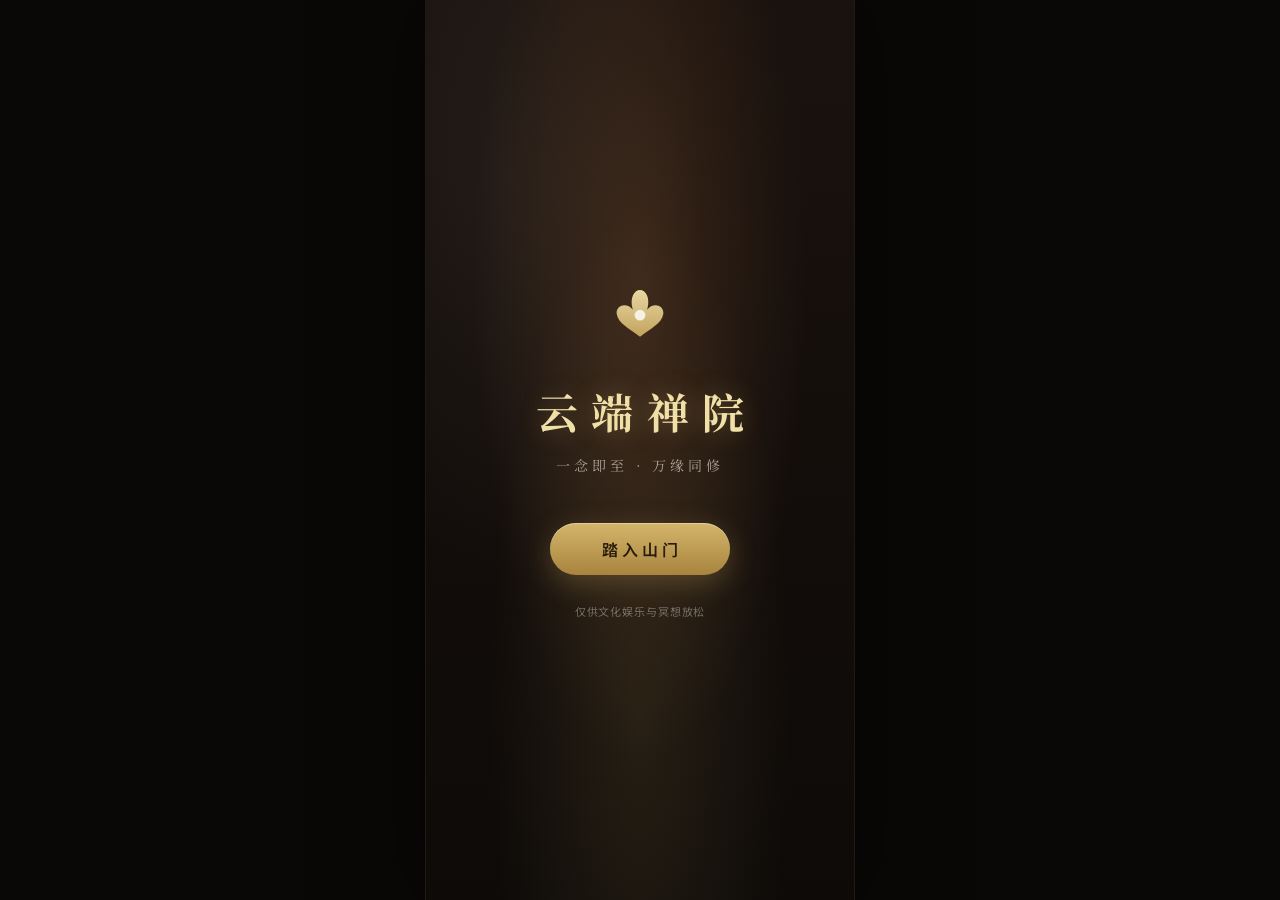
<file: v1/index.html>
<!DOCTYPE html>
<html lang="zh-CN">
<head>
  <meta charset="UTF-8">
  <meta name="viewport" content="width=device-width, initial-scale=1, viewport-fit=cover, maximum-scale=1, user-scalable=no">
  <meta name="apple-mobile-web-app-capable" content="yes">
  <meta name="mobile-web-app-capable" content="yes">
  <meta name="apple-mobile-web-app-status-bar-style" content="black-translucent">
  <meta name="apple-mobile-web-app-title" content="云端禅院">
  <meta name="theme-color" content="#1c1410">
  <meta name="description" content="云端禅院 · 敲木鱼、盘串、上香、求签许愿、供奉本命佛。仅供文化娱乐与冥想放松。">
  <title>云端禅院</title>
  <link rel="icon" href="favicon.svg" type="image/svg+xml">
  <link rel="apple-touch-icon" href="favicon.svg">
  <link rel="preconnect" href="https://fonts.googleapis.com">
  <link rel="preconnect" href="https://fonts.gstatic.com" crossorigin>
  <link href="https://fonts.googleapis.com/css2?family=Noto+Sans+SC:wght@400;500;600;700&family=Noto+Serif+SC:wght@400;600;700&display=swap" rel="stylesheet">
  <link rel="stylesheet" href="styles.css">
</head>
<body>
  <div class="shell" id="shell">
    <!-- Gate -->
    <section id="gate" class="gate" aria-label="山门">
      <div class="gate-mist"></div>
      <div class="gate-inner">
        <div class="gate-lotus" aria-hidden="true">
          <svg viewBox="0 0 80 80" width="72" height="72">
            <defs>
              <linearGradient id="gGold" x1="0" y1="0" x2="0" y2="1">
                <stop offset="0%" stop-color="#f0e0a8"/>
                <stop offset="100%" stop-color="#c9a962"/>
              </linearGradient>
            </defs>
            <path d="M40 62 C28 52 16 48 14 36 C14 26 26 24 32 32 C28 18 34 10 40 10 C46 10 52 18 48 32 C54 24 66 26 66 36 C64 48 52 52 40 62Z" fill="url(#gGold)" opacity=".95"/>
            <circle cx="40" cy="38" r="6" fill="#f7f1e5"/>
          </svg>
        </div>
        <h1 class="gate-title">云端禅院</h1>
        <p class="gate-sub">一念即至 · 万缘同修</p>
        <button type="button" class="gate-enter" id="btnEnter">踏入山门</button>
        <p class="gate-note">仅供文化娱乐与冥想放松</p>
      </div>
    </section>

    <!-- App -->
    <div id="app" class="app is-hidden" hidden>
      <header class="topbar">
        <div class="topbar-left">
          <div class="brand">
            <span class="brand-name">云端禅院</span>
            <button type="button" class="online-chip" id="btnOnline" title="同屏说明">
              <span class="online-dot"></span>
              <span id="onlineCount">1,024</span> 人同修
            </button>
          </div>
        </div>
        <div class="topbar-right">
          <button type="button" class="icon-btn" id="btnAmbient" aria-label="禅境音" title="禅境音">
            <svg viewBox="0 0 24 24" width="18" height="18" fill="none" stroke="currentColor" stroke-width="1.6"><path d="M4 14c2-6 6-9 8-9s6 3 8 9"/><path d="M8 16c.8 2 2 3 4 3s3.2-1 4-3"/><circle cx="12" cy="11" r="1.2" fill="currentColor" stroke="none"/></svg>
          </button>
          <button type="button" class="icon-btn" id="btnMute" aria-label="音效" title="音效">
            <svg id="iconSoundOn" viewBox="0 0 24 24" width="18" height="18" fill="none" stroke="currentColor" stroke-width="1.6"><path d="M4 10v4h3l5 4V6L7 10H4z"/><path d="M16 9.5a4 4 0 010 5"/><path d="M18.5 7a7 7 0 010 10"/></svg>
            <svg id="iconSoundOff" class="is-hidden" viewBox="0 0 24 24" width="18" height="18" fill="none" stroke="currentColor" stroke-width="1.6"><path d="M4 10v4h3l5 4V6L7 10H4z"/><path d="M19 9l-6 6M13 9l6 6"/></svg>
          </button>
          <button type="button" class="merit-chip" id="btnMerit" title="功德与签到">
            <span class="merit-label">功德</span>
            <span class="merit-num" id="meritNum">0</span>
          </button>
          <button type="button" class="icon-btn" id="btnMenu" aria-label="更多">
            <svg viewBox="0 0 24 24" width="18" height="18" fill="currentColor"><circle cx="6" cy="12" r="1.4"/><circle cx="12" cy="12" r="1.4"/><circle cx="18" cy="12" r="1.4"/></svg>
          </button>
        </div>
      </header>

      <div class="almanac-bar" id="almanacBar">
        <span id="almanacDate"></span>
        <span class="almanac-yi" id="almanacYi"></span>
      </div>

      <main class="hall" id="hall">
        <div class="hall-glow" aria-hidden="true"></div>
        <div class="hanging hanging-l" aria-hidden="true"></div>
        <div class="hanging hanging-r" aria-hidden="true"></div>

        <section class="altar" id="altar">
          <div class="altar-niche">
            <div class="altar-figure" id="altarFigure"></div>
            <div class="incense-burner" id="incenseBurner"></div>
            <div class="lamp-row" id="lampRow"></div>
          </div>
          <p class="altar-caption" id="altarCaption">禅院佛龛</p>
        </section>

        <div class="peers" id="peers" aria-label="同修"></div>

        <section class="self-stage" id="selfStage">
          <div class="action-prop woodfish-prop" id="woodfishProp" aria-hidden="true"></div>
          <div class="action-prop beads-prop" id="beadsProp" aria-hidden="true"></div>
          <div class="monk-wrap" id="monkWrap">
            <div class="monk" id="monk"></div>
            <div class="cushion" id="cushion"></div>
            <div class="nameplate">
              <span id="monkName">小沙弥</span>
            </div>
          </div>
        </section>

        <div class="floats" id="floats" aria-hidden="true"></div>
      </main>

      <div class="checkin-hint is-hidden" id="checkinHint">
        <span>今日尚未签到</span>
        <button type="button" id="btnCheckinQuick">洒扫签到</button>
      </div>

      <nav class="dock" aria-label="修行">
        <div class="dock-primary">
          <button type="button" class="act" id="btnWoodfish">
            <span class="act-icon" aria-hidden="true">
            <svg viewBox="0 0 24 24" width="20" height="20"><ellipse cx="11" cy="13" rx="7.5" ry="6" fill="none" stroke="currentColor" stroke-width="1.6"/><ellipse cx="11" cy="13" rx="3.5" ry="2.6" fill="none" stroke="currentColor" stroke-width="1.1"/><path d="M16 10l4-5" stroke="currentColor" stroke-width="1.6" stroke-linecap="round"/><circle cx="20.2" cy="4.4" r="1.5" fill="currentColor"/></svg>
          </span>
            <span>敲木鱼</span>
          </button>
          <button type="button" class="act" id="btnBeads">
            <span class="act-icon" aria-hidden="true">
            <svg viewBox="0 0 24 24" width="20" height="20" fill="none" stroke="currentColor" stroke-width="1.6">
              <circle cx="12" cy="4.2" r="1.7" fill="currentColor" stroke="none"/>
              <circle cx="17.5" cy="7.2" r="1.5"/><circle cx="19.2" cy="12" r="1.5"/>
              <circle cx="17.5" cy="16.8" r="1.5"/><circle cx="12" cy="19.5" r="1.5"/>
              <circle cx="6.5" cy="16.8" r="1.5"/><circle cx="4.8" cy="12" r="1.5"/>
              <circle cx="6.5" cy="7.2" r="1.5"/>
            </svg>
          </span>
            <span>盘串</span>
          </button>
          <button type="button" class="act" id="btnIncense">
            <span class="act-icon" aria-hidden="true">
            <svg viewBox="0 0 24 24" width="20" height="20" fill="none" stroke="currentColor" stroke-width="1.6" stroke-linecap="round">
              <path d="M8 20V8"/><path d="M12 20V6"/><path d="M16 20V8"/>
              <path d="M12 6c0-2 .8-3.5.8-3.5" stroke-width="1.2"/>
              <circle cx="8" cy="7" r="0.8" fill="currentColor" stroke="none"/>
              <circle cx="12" cy="5" r="0.8" fill="currentColor" stroke="none"/>
              <circle cx="16" cy="7" r="0.8" fill="currentColor" stroke="none"/>
            </svg>
          </span>
            <span>上香</span>
          </button>
          <button type="button" class="act act-bow" id="btnBow">
            <span class="act-icon act-icon-bow" aria-hidden="true">礼</span>
            <span>拜佛</span>
            <small>长按连磕</small>
          </button>
        </div>
        <div class="dock-secondary">
          <button type="button" class="pill" data-sheet="buddha">本命佛</button>
          <button type="button" class="pill" data-sheet="lot">求签</button>
          <button type="button" class="pill" data-sheet="wish">许愿</button>
          <button type="button" class="pill" data-sheet="lamp">点灯</button>
          <button type="button" class="pill" data-sheet="cushion">蒲团</button>
          <button type="button" class="pill" data-sheet="board">榜单</button>
        </div>
        <p class="footer-note">仅供文化娱乐与冥想放松 · 不涉及真实宗教活动</p>
      </nav>
    </div>

    <!-- Bow overlay -->
    <div id="bowOverlay" class="bow-overlay is-hidden" hidden>
      <div class="bow-ring-wrap">
        <svg class="bow-ring" viewBox="0 0 120 120" width="160" height="160">
          <circle cx="60" cy="60" r="54" class="bow-track"/>
          <circle cx="60" cy="60" r="54" class="bow-progress" id="bowProgress"/>
        </svg>
        <div class="bow-count">
          <strong id="bowNum">0</strong>
          <span>/ 108</span>
        </div>
      </div>
      <p class="bow-tip" id="bowTip">长按连磕一百零八响头</p>
      <button type="button" class="bow-cancel" id="btnBowCancel">停止</button>
    </div>

    <!-- Sheet -->
    <div id="backdrop" class="backdrop is-hidden" hidden></div>
    <aside id="sheet" class="sheet" role="dialog" aria-modal="true" aria-labelledby="sheetTitle" hidden>
      <div class="sheet-handle"></div>
      <div class="sheet-head">
        <h2 id="sheetTitle"></h2>
        <button type="button" class="sheet-close" id="btnSheetClose" aria-label="关闭">关闭</button>
      </div>
      <div class="sheet-body" id="sheetBody"></div>
    </aside>

    <!-- Toast -->
    <div id="toast" class="toast" role="status" aria-live="polite"></div>
  </div>

  <script src="app.js"></script>
</body>
</html>
</file>
<file: v1/styles.css>
/* 云端禅院 — warm zen, mobile-first */
:root {
  --ink: #1f1a14;
  --ink-soft: #5c5146;
  --paper: #f3ead8;
  --paper-2: #e8dcc4;
  --ivory: #f7f1e5;
  --gold: #c9a962;
  --gold-dim: #8a7340;
  --gold-bright: #f0e0a8;
  --cinnabar: #9c3b2d;
  --cinnabar-bright: #c45c45;
  --saffron: #c47a3a;
  --moss: #4a5d4e;
  --bg-deep: #120e0c;
  --bg-hall: #241911;
  --bg-floor: #3a281c;
  --wood: #6b4423;
  --mist: rgba(243, 234, 216, 0.14);
  --safe-t: env(safe-area-inset-top, 0px);
  --safe-b: env(safe-area-inset-bottom, 0px);
  --dock-h: 158px;
  --font-serif: "Noto Serif SC", "Songti SC", "STSong", "SimSun", serif;
  --font-sans: "Noto Sans SC", -apple-system, BlinkMacSystemFont, "PingFang SC", "Hiragino Sans GB", "Microsoft YaHei", sans-serif;
  --ease: cubic-bezier(0.22, 1, 0.36, 1);
}

* { box-sizing: border-box; margin: 0; padding: 0; }
html, body { height: 100%; background: #0a0807; color: var(--ivory); font-family: var(--font-sans); }
button { font-family: inherit; color: inherit; background: none; border: 0; cursor: pointer; touch-action: manipulation; }
button:disabled { opacity: 0.45; cursor: default; }
img, svg { display: block; }
.is-hidden, [hidden] { display: none !important; }

body {
  -webkit-tap-highlight-color: transparent;
  -webkit-touch-callout: none;
  user-select: none;
  overscroll-behavior: none;
}

.shell {
  width: 100%;
  max-width: 430px;
  min-height: 100dvh;
  min-height: 100svh;
  margin: 0 auto;
  position: relative;
  overflow: hidden;
  background: var(--bg-deep);
  box-shadow: 0 0 80px rgba(0, 0, 0, 0.65);
}

/* ===== Gate ===== */
.gate {
  position: absolute;
  inset: 0;
  z-index: 40;
  display: flex;
  align-items: center;
  justify-content: center;
  background:
    radial-gradient(ellipse at 50% 30%, #3a2618 0%, transparent 55%),
    linear-gradient(180deg, #1a120e 0%, #0d0a08 100%);
  animation: fade-in 0.8s var(--ease) both;
}
.gate-mist {
  position: absolute;
  inset: 0;
  background:
    radial-gradient(ellipse at 50% 80%, rgba(201, 169, 98, 0.12), transparent 50%),
    radial-gradient(ellipse at 20% 20%, rgba(243, 234, 216, 0.05), transparent 40%);
  pointer-events: none;
}
.gate-inner { text-align: center; padding: 24px; position: relative; }
.gate-lotus { display: flex; justify-content: center; margin-bottom: 28px; animation: float-y 4s ease-in-out infinite; }
.gate-title {
  font-family: var(--font-serif);
  font-weight: 700;
  font-size: 42px;
  letter-spacing: 0.32em;
  text-indent: 0.32em;
  color: var(--gold-bright);
  text-shadow: 0 0 24px rgba(201, 169, 98, 0.35);
}
.gate-sub {
  margin-top: 14px;
  font-family: var(--font-serif);
  font-size: 14px;
  letter-spacing: 0.28em;
  color: rgba(247, 241, 229, 0.62);
}
.gate-enter {
  margin-top: 48px;
  padding: 14px 48px;
  border-radius: 999px;
  background: linear-gradient(180deg, #d4b56a, #a8843e);
  color: #2a1d0c;
  font-size: 16px;
  font-weight: 600;
  letter-spacing: 0.24em;
  text-indent: 0.24em;
  box-shadow: 0 8px 28px rgba(201, 169, 98, 0.28), inset 0 1px 0 rgba(255,255,255,0.35);
  transition: transform 0.2s var(--ease), box-shadow 0.2s;
}
.gate-enter:active { transform: scale(0.97); }
.gate-note {
  margin-top: 28px;
  font-size: 11px;
  letter-spacing: 0.08em;
  color: rgba(247, 241, 229, 0.38);
}

/* ===== App chrome ===== */
.app {
  min-height: 100dvh;
  display: flex;
  flex-direction: column;
  background: var(--bg-hall);
  animation: fade-in 0.6s var(--ease);
}
.topbar {
  position: relative;
  z-index: 8;
  display: flex;
  align-items: flex-start;
  justify-content: space-between;
  padding: calc(10px + var(--safe-t)) 14px 6px;
  gap: 8px;
}
.brand-name {
  font-family: var(--font-serif);
  font-size: 17px;
  font-weight: 700;
  letter-spacing: 0.2em;
  color: var(--gold-bright);
}
.online-chip {
  display: flex;
  align-items: center;
  gap: 5px;
  margin-top: 4px;
  font-size: 11px;
  color: rgba(247, 241, 229, 0.62);
  letter-spacing: 0.04em;
}
.online-dot {
  width: 6px; height: 6px; border-radius: 50%;
  background: #7dba7a;
  box-shadow: 0 0 8px #7dba7a;
  animation: pulse 2s ease-in-out infinite;
}
.topbar-right { display: flex; align-items: center; gap: 6px; }
.icon-btn {
  width: 34px; height: 34px; border-radius: 50%;
  display: grid; place-items: center;
  color: var(--gold-bright);
  background: rgba(255,255,255,0.05);
  border: 1px solid rgba(201, 169, 98, 0.18);
}
.icon-btn.is-on { background: rgba(201, 169, 98, 0.22); }
.merit-chip {
  display: flex; align-items: baseline; gap: 5px;
  padding: 6px 10px; border-radius: 999px;
  background: rgba(201, 169, 98, 0.12);
  border: 1px solid rgba(201, 169, 98, 0.28);
}
.merit-label { font-size: 10px; color: var(--gold); letter-spacing: 0.08em; }
.merit-num { font-family: var(--font-serif); font-size: 16px; font-weight: 700; color: var(--gold-bright); font-variant-numeric: tabular-nums; }

.almanac-bar {
  display: flex; gap: 10px; align-items: center;
  padding: 0 16px 8px;
  font-size: 11px;
  color: rgba(247, 241, 229, 0.5);
  letter-spacing: 0.04em;
  cursor: pointer;
  z-index: 8;
}
.almanac-yi { color: var(--gold); }

/* ===== Hall ===== */
.hall {
  flex: 1;
  position: relative;
  overflow: hidden;
  background:
    radial-gradient(ellipse at 50% 18%, rgba(201, 169, 98, 0.18) 0%, transparent 42%),
    linear-gradient(180deg, #1a120e 0%, #2a1c14 38%, #4a3424 72%, #5a3e28 100%);
  margin-bottom: calc(var(--dock-h) + var(--safe-b));
}
.hall-glow {
  position: absolute; left: 50%; top: 0; transform: translateX(-50%);
  width: 280px; height: 220px;
  background: radial-gradient(ellipse at 50% 40%, rgba(240, 224, 168, 0.22), transparent 70%);
  pointer-events: none;
}
.hanging {
  position: absolute; top: -8px; width: 22px; height: 70px;
  background: linear-gradient(180deg, #8c2f28, #c45c45 40%, #8c2f28);
  border-radius: 0 0 10px 10px;
  box-shadow: 0 8px 16px rgba(0,0,0,0.35), inset 0 0 0 1px rgba(240,224,168,0.25);
}
.hanging::after {
  content: "";
  position: absolute; left: 50%; bottom: -14px; transform: translateX(-50%);
  width: 14px; height: 14px; border-radius: 50%;
  background: radial-gradient(circle at 40% 35%, #fff3c4, #e8b84a 45%, #a86b12);
  box-shadow: 0 0 16px 4px rgba(232, 184, 74, 0.55);
  animation: flicker 2.8s ease-in-out infinite;
}
.hanging-l { left: 28px; }
.hanging-r { right: 28px; animation-delay: 1s; }
.hanging-r::after { animation-delay: 1.2s; }

.altar { position: absolute; top: 8px; left: 0; right: 0; display: flex; flex-direction: column; align-items: center; z-index: 3; }
.altar-niche {
  width: 210px; min-height: 148px;
  background:
    linear-gradient(180deg, rgba(80, 40, 28, 0.5), rgba(40, 24, 16, 0.7));
  border: 1px solid rgba(201, 169, 98, 0.35);
  border-radius: 12px 12px 6px 6px;
  box-shadow: 0 0 0 3px rgba(80, 48, 24, 0.5), 0 12px 32px rgba(0,0,0,0.35);
  padding: 8px 8px 6px;
  display: flex; flex-direction: column; align-items: center; gap: 4px;
}
.altar-figure { width: 96px; height: 96px; }
.altar-figure svg { width: 100%; height: 100%; }
.incense-burner { height: 28px; width: 80px; position: relative; display: flex; justify-content: center; align-items: flex-end; }
.lamp-row { display: flex; gap: 8px; justify-content: center; min-height: 10px; flex-wrap: wrap; max-width: 200px; }
.altar-caption {
  margin-top: 6px;
  font-family: var(--font-serif);
  font-size: 11px;
  letter-spacing: 0.16em;
  color: rgba(240, 224, 168, 0.7);
}

/* incense sticks */
.stick {
  position: absolute;
  bottom: 10px;
  width: 2px;
  height: 22px;
  background: linear-gradient(180deg, #d4a574, #5a3820);
  border-radius: 1px;
  transform-origin: bottom center;
}
.stick .tip {
  position: absolute; top: -3px; left: 50%; transform: translateX(-50%);
  width: 5px; height: 5px; border-radius: 50%;
  background: #ffcc66;
  box-shadow: 0 0 6px 2px rgba(255, 160, 60, 0.8);
}
.stick .smoke {
  position: absolute; left: 50%; top: -8px; width: 8px; height: 28px;
  border-radius: 50%;
  background: radial-gradient(ellipse, rgba(255,255,255,0.35), transparent 70%);
  animation: rise-smoke 2.8s ease-out infinite;
  pointer-events: none;
}
.burner-bowl {
  width: 48px; height: 10px; border-radius: 0 0 16px 16px;
  background: linear-gradient(180deg, #c9a962, #6b4e1e);
  box-shadow: inset 0 2px 0 rgba(255,255,255,0.2);
}

/* lamps */
.lamp {
  width: 14px; height: 20px; position: relative;
}
.lamp .flame {
  position: absolute; left: 50%; top: 0; transform: translateX(-50%);
  width: 7px; height: 10px; border-radius: 50% 50% 50% 50% / 60% 60% 40% 40%;
  animation: flicker 1.8s ease-in-out infinite;
}
.lamp.changming .flame { background: #ffe08a; box-shadow: 0 0 10px 3px rgba(255, 200, 80, 0.7); }
.lamp.pingan .flame { background: #ffb07a; box-shadow: 0 0 10px 3px rgba(255, 140, 80, 0.65); }
.lamp.wenchang .flame { background: #dfe9ff; box-shadow: 0 0 10px 3px rgba(180, 210, 255, 0.7); }
.lamp .base {
  position: absolute; bottom: 0; left: 50%; transform: translateX(-50%);
  width: 10px; height: 10px; border-radius: 2px 2px 3px 3px;
  background: linear-gradient(180deg, #d4b56a, #7a5a22);
}

/* peers */
.peers { position: absolute; inset: 0; pointer-events: none; z-index: 4; }
.peer {
  position: absolute;
  display: flex; flex-direction: column; align-items: center;
  pointer-events: auto;
  cursor: pointer;
  transition: transform 0.3s var(--ease);
}
.peer .peer-name {
  font-size: 9px;
  color: rgba(247, 241, 229, 0.55);
  margin-top: 1px;
  letter-spacing: 0.04em;
  white-space: nowrap;
}
.peer.is-far { opacity: 0.75; }
.peer .monk-svg { filter: drop-shadow(0 4px 6px rgba(0,0,0,0.35)); }

/* self */
.self-stage {
  position: absolute;
  left: 0; right: 0; bottom: 8px;
  display: flex; justify-content: center;
  z-index: 5;
  pointer-events: none;
}
.monk-wrap {
  display: flex; flex-direction: column; align-items: center;
  pointer-events: none;
}
.monk { width: 150px; height: 168px; position: relative; }
.monk svg { width: 100%; height: 100%; overflow: visible; filter: drop-shadow(0 8px 10px rgba(0,0,0,0.4)); }
.monk.is-breathing svg { animation: breath 3.6s ease-in-out infinite; }
.monk.is-bowing svg { animation: bow 0.7s ease-in-out; transform-origin: 50% 85%; }
.monk.is-heshi .hands-idle { display: none; }
.monk.is-knock .hands-idle { display: none; }

.cushion { width: 148px; height: 40px; margin-top: -14px; z-index: -1; filter: brightness(1.15); }
.cushion svg { width: 100%; height: 100%; }
.nameplate {
  margin-top: 2px;
  font-family: var(--font-serif);
  font-size: 12px;
  letter-spacing: 0.16em;
  color: var(--gold-bright);
  text-shadow: 0 1px 4px rgba(0,0,0,0.6);
}

.action-prop {
  position: absolute;
  bottom: 70px;
  opacity: 0;
  transform: scale(0.8);
  transition: opacity 0.3s, transform 0.3s var(--ease);
  pointer-events: none;
}
.action-prop.is-on { opacity: 1; transform: scale(1); }
.woodfish-prop { left: calc(50% + 58px); width: 64px; height: 64px; }
.beads-prop { right: calc(50% + 52px); width: 72px; height: 72px; }

/* floats */
.floats { position: absolute; inset: 0; pointer-events: none; z-index: 7; overflow: hidden; }
.float-txt {
  position: absolute;
  font-family: var(--font-serif);
  font-size: 14px;
  font-weight: 700;
  color: var(--gold-bright);
  text-shadow: 0 1px 4px rgba(0,0,0,0.5);
  animation: float-up 1.1s var(--ease) forwards;
  white-space: nowrap;
}
.heshi-bubble {
  position: absolute;
  font-size: 11px;
  color: var(--ivory);
  background: rgba(28, 20, 16, 0.7);
  border: 1px solid rgba(201, 169, 98, 0.3);
  padding: 3px 8px;
  border-radius: 999px;
  animation: float-up 1.6s var(--ease) forwards;
}

/* checkin */
.checkin-hint {
  position: absolute;
  left: 50%;
  bottom: calc(var(--dock-h) + var(--safe-b) + 6px);
  transform: translateX(-50%);
  z-index: 9;
  display: flex; align-items: center; gap: 10px;
  padding: 7px 10px 7px 14px;
  border-radius: 999px;
  background: rgba(28, 20, 16, 0.82);
  border: 1px solid rgba(201, 169, 98, 0.3);
  font-size: 12px;
  color: var(--paper);
  backdrop-filter: blur(10px);
  white-space: nowrap;
}
.checkin-hint button {
  padding: 5px 12px; border-radius: 999px;
  background: linear-gradient(180deg, #d4b56a, #a8843e);
  color: #2a1d0c; font-size: 12px; font-weight: 600;
}

/* dock */
.dock {
  position: absolute;
  left: 0; right: 0; bottom: 0;
  z-index: 10;
  padding: 8px 10px calc(8px + var(--safe-b));
  background: linear-gradient(180deg, rgba(18, 12, 10, 0) 0%, rgba(14, 10, 8, 0.92) 28%, #0e0a08 100%);
}
.dock-primary { display: grid; grid-template-columns: repeat(4, 1fr); gap: 8px; }
.act {
  display: flex; flex-direction: column; align-items: center; justify-content: center;
  gap: 2px;
  height: 64px;
  border-radius: 16px;
  background: rgba(247, 241, 229, 0.06);
  border: 1px solid rgba(201, 169, 98, 0.18);
  font-size: 12px;
  letter-spacing: 0.08em;
  color: var(--ivory);
  transition: transform 0.15s, background 0.15s;
}
.act:active { transform: scale(0.96); background: rgba(201, 169, 98, 0.16); }
.act-icon { font-family: var(--font-serif); font-size: 18px; color: var(--gold); line-height: 1; display: grid; place-items: center; height: 22px; }
.act-icon svg { display: block; }
.act small { font-size: 9px; color: rgba(247, 241, 229, 0.42); letter-spacing: 0; }
.dock-secondary {
  display: flex; gap: 6px; overflow-x: auto; margin-top: 8px;
  padding-bottom: 2px;
  scrollbar-width: none;
}
.dock-secondary::-webkit-scrollbar { display: none; }
.pill {
  flex: 0 0 auto;
  padding: 7px 12px;
  border-radius: 999px;
  background: rgba(247, 241, 229, 0.06);
  border: 1px solid rgba(201, 169, 98, 0.14);
  font-size: 12px;
  letter-spacing: 0.06em;
  color: rgba(247, 241, 229, 0.86);
}
.pill:active { background: rgba(201, 169, 98, 0.16); }
.footer-note {
  text-align: center;
  font-size: 9px;
  color: rgba(247, 241, 229, 0.32);
  letter-spacing: 0.04em;
  margin-top: 6px;
}

/* bow overlay */
.bow-overlay {
  position: absolute; inset: 0; z-index: 30;
  display: flex; flex-direction: column; align-items: center; justify-content: flex-end;
  padding-bottom: calc(40px + var(--safe-b));
  background: rgba(8, 6, 5, 0.45);
  backdrop-filter: blur(2px);
}
.bow-ring-wrap { position: relative; margin-bottom: auto; margin-top: 22vh; }
.bow-ring { transform: rotate(-90deg); }
.bow-track { fill: none; stroke: rgba(247,241,229,0.12); stroke-width: 5; }
.bow-progress {
  fill: none; stroke: var(--gold); stroke-width: 5;
  stroke-linecap: round;
  stroke-dasharray: 339.3;
  stroke-dashoffset: 339.3;
  filter: drop-shadow(0 0 6px rgba(201,169,98,0.6));
}
.bow-count {
  position: absolute; inset: 0;
  display: flex; flex-direction: column; align-items: center; justify-content: center;
  font-family: var(--font-serif);
}
.bow-count strong { font-size: 40px; color: var(--gold-bright); line-height: 1; font-variant-numeric: tabular-nums; }
.bow-count span { font-size: 13px; color: rgba(247,241,229,0.6); letter-spacing: 0.1em; }
.bow-tip { margin-top: 16px; font-size: 13px; color: rgba(247,241,229,0.7); letter-spacing: 0.12em; }
.bow-cancel {
  margin-top: 28px;
  padding: 10px 28px;
  border-radius: 999px;
  border: 1px solid rgba(247,241,229,0.28);
  color: var(--ivory);
  letter-spacing: 0.16em;
}

/* sheet */
.backdrop {
  position: absolute; inset: 0; z-index: 20;
  background: rgba(0,0,0,0.5);
  backdrop-filter: blur(4px);
  animation: fade-in 0.25s ease;
}
.sheet {
  position: absolute; left: 0; right: 0; bottom: 0; z-index: 21;
  max-height: min(86dvh, 760px);
  background: var(--paper);
  color: var(--ink);
  border-radius: 22px 22px 0 0;
  box-shadow: 0 -16px 48px rgba(0,0,0,0.4);
  display: flex; flex-direction: column;
  padding-bottom: var(--safe-b);
  animation: sheet-up 0.38s var(--ease);
  overflow: hidden;
}
.sheet-handle {
  width: 36px; height: 4px; border-radius: 4px;
  background: rgba(31,26,20,0.18);
  margin: 8px auto 0;
}
.sheet-head {
  display: flex; align-items: center; justify-content: space-between;
  padding: 10px 18px 8px;
}
.sheet-head h2 {
  font-family: var(--font-serif);
  font-size: 20px;
  font-weight: 700;
  letter-spacing: 0.12em;
}
.sheet-close {
  font-size: 13px;
  color: var(--ink-soft);
  padding: 6px 4px;
}
.sheet-body {
  overflow-y: auto;
  padding: 4px 18px 24px;
  -webkit-overflow-scrolling: touch;
}

/* sheet content */
.lead { font-size: 13px; color: var(--ink-soft); line-height: 1.7; margin-bottom: 16px; }
.field { margin-bottom: 14px; }
.field label { display: block; font-size: 12px; color: var(--ink-soft); margin-bottom: 6px; letter-spacing: 0.08em; }
.field input, .field textarea, .field select {
  width: 100%;
  padding: 12px 14px;
  border-radius: 12px;
  border: 1px solid rgba(31,26,20,0.12);
  background: #fffdf8;
  font-size: 16px;
  font-family: inherit;
  color: var(--ink);
  outline: none;
}
.field textarea { min-height: 80px; resize: none; line-height: 1.6; }
.field input:focus, .field textarea:focus { border-color: var(--gold); box-shadow: 0 0 0 3px rgba(201,169,98,0.2); }
.btn-row { display: flex; gap: 10px; margin-top: 8px; }
.btn-primary, .btn-ghost {
  flex: 1;
  padding: 12px 16px;
  border-radius: 12px;
  font-size: 15px;
  font-weight: 600;
  letter-spacing: 0.1em;
}
.btn-primary {
  background: linear-gradient(180deg, #3a2a1c, #1f1a14);
  color: var(--gold-bright);
}
.btn-primary:active { transform: scale(0.98); }
.btn-ghost {
  background: transparent;
  border: 1px solid rgba(31,26,20,0.16);
  color: var(--ink-soft);
}

/* buddha card */
.buddha-card {
  background: linear-gradient(180deg, #2a1c12 0%, #1a120e 100%);
  color: var(--ivory);
  border-radius: 18px;
  padding: 22px 18px 18px;
  text-align: center;
  border: 1px solid rgba(201,169,98,0.4);
  box-shadow: 0 12px 32px rgba(0,0,0,0.18), inset 0 0 0 1px rgba(240,224,168,0.08);
  position: relative;
  overflow: hidden;
}
.buddha-card::before {
  content: "";
  position: absolute; inset: 8px;
  border: 1px solid rgba(201,169,98,0.22);
  border-radius: 12px;
  pointer-events: none;
}
.buddha-card .deity { width: 140px; height: 140px; margin: 6px auto 8px; }
.buddha-card .deity svg { width: 100%; height: 100%; }
.buddha-kicker { font-size: 11px; letter-spacing: 0.22em; color: var(--gold); }
.buddha-name { font-family: var(--font-serif); font-size: 26px; font-weight: 700; letter-spacing: 0.16em; margin: 4px 0; color: var(--gold-bright); }
.buddha-zodiac { font-size: 13px; color: rgba(247,241,229,0.7); letter-spacing: 0.12em; }
.buddha-bless { font-family: var(--font-serif); font-size: 13px; line-height: 1.8; margin: 12px 16px 8px; color: rgba(247,241,229,0.86); }
.buddha-meta { font-size: 11px; color: rgba(247,241,229,0.45); letter-spacing: 0.08em; margin-top: 8px; }

/* cushions */
.cushion-grid { display: grid; grid-template-columns: 1fr 1fr; gap: 10px; }
.cushion-opt {
  border: 1px solid rgba(31,26,20,0.1);
  background: #fffdf8;
  border-radius: 16px;
  padding: 12px 8px 10px;
  text-align: center;
}
.cushion-opt.is-sel { border-color: var(--gold); box-shadow: 0 0 0 3px rgba(201,169,98,0.25); }
.cushion-opt .preview { height: 56px; display: flex; align-items: center; justify-content: center; }
.cushion-opt .preview svg { width: 110px; height: 40px; }
.cushion-opt .lab { font-size: 13px; margin-top: 4px; font-weight: 600; letter-spacing: 0.08em; }
.cushion-opt .sub { font-size: 11px; color: var(--ink-soft); margin-top: 2px; }

/* lamps pick */
.lamp-grid { display: grid; gap: 10px; }
.lamp-opt {
  display: flex; align-items: center; gap: 12px;
  padding: 12px;
  background: #fffdf8;
  border: 1px solid rgba(31,26,20,0.1);
  border-radius: 14px;
  text-align: left; width: 100%; color: inherit;
}
.lamp-opt .swatch {
  width: 36px; height: 36px; border-radius: 50%;
  box-shadow: 0 0 12px currentColor;
}
.lamp-opt .swatch.changming { background: #ffe08a; color: #e8b84a; }
.lamp-opt .swatch.pingan { background: #ffb07a; color: #e88850; }
.lamp-opt .swatch.wenchang { background: #dfe9ff; color: #8eb0e8; }
.lamp-opt h3 { font-size: 15px; letter-spacing: 0.08em; }
.lamp-opt p { font-size: 12px; color: var(--ink-soft); margin-top: 2px; }

/* wishes */
.wish-list { display: flex; flex-direction: column; gap: 8px; margin-top: 14px; }
.wish-card {
  background: #fffdf8;
  border-radius: 12px;
  padding: 12px 14px;
  border: 1px solid rgba(31,26,20,0.08);
}
.wish-card p { font-size: 14px; line-height: 1.65; }
.wish-meta { display: flex; justify-content: space-between; align-items: center; margin-top: 8px; font-size: 11px; color: var(--ink-soft); }
.wish-like { color: var(--cinnabar); font-size: 12px; padding: 4px 8px; }

/* lot */
.lot-tube {
  width: 88px; height: 130px; margin: 8px auto 16px;
  background: linear-gradient(90deg, #7a3a28, #c45c45 40%, #8c2f28);
  border-radius: 10px 10px 6px 6px;
  position: relative;
  box-shadow: 0 8px 16px rgba(0,0,0,0.15), inset 0 0 0 2px rgba(201,169,98,0.3);
}
.lot-tube.is-shake { animation: shake 0.7s ease-in-out; }
.lot-tube::before {
  content: "";
  position: absolute; left: 8px; right: 8px; top: 10px; height: 70%;
  background: repeating-linear-gradient(90deg, #e8dcc4 0 6px, #f3ead8 6px 10px);
  border-radius: 4px; opacity: 0.9;
}
.lot-result { text-align: center; padding: 8px 4px 4px; }
.lot-rank {
  display: inline-block;
  font-family: var(--font-serif);
  font-size: 15px;
  letter-spacing: 0.16em;
  padding: 4px 12px;
  border-radius: 999px;
  border: 1px solid var(--gold);
  color: var(--cinnabar);
  margin-bottom: 8px;
}
.lot-title { font-family: var(--font-serif); font-size: 22px; font-weight: 700; letter-spacing: 0.14em; margin-bottom: 10px; }
.lot-poem { font-family: var(--font-serif); font-size: 15px; line-height: 1.9; color: var(--ink); margin-bottom: 12px; }
.lot-read { font-size: 13px; line-height: 1.8; color: var(--ink-soft); text-align: left; }

/* board / stats */
.stat-grid { display: grid; grid-template-columns: 1fr 1fr; gap: 8px; margin-bottom: 16px; }
.stat {
  background: #fffdf8; border-radius: 14px; padding: 14px 12px; text-align: center;
  border: 1px solid rgba(31,26,20,0.08);
}
.stat b { display: block; font-family: var(--font-serif); font-size: 26px; color: var(--cinnabar); }
.stat span { font-size: 11px; color: var(--ink-soft); letter-spacing: 0.08em; }
.board-list { display: flex; flex-direction: column; gap: 6px; }
.board-row {
  display: grid; grid-template-columns: 28px 1fr auto;
  align-items: center; gap: 8px;
  padding: 10px 12px; background: #fffdf8; border-radius: 12px;
  font-size: 14px;
}
.board-row.is-me { border: 1px solid var(--gold); background: #fff8e8; }
.board-row .rank { font-family: var(--font-serif); font-weight: 700; color: var(--gold-dim); }
.board-row .score { font-variant-numeric: tabular-nums; color: var(--cinnabar); font-weight: 600; }
.demo-tag {
  display: inline-block; margin-left: 6px;
  font-size: 10px; color: var(--ink-soft);
  border: 1px solid rgba(31,26,20,0.15);
  border-radius: 4px; padding: 0 4px;
}

.streak-dots { display: flex; gap: 6px; justify-content: center; margin: 8px 0 16px; }
.streak-dots i {
  width: 10px; height: 10px; border-radius: 50%;
  background: rgba(31,26,20,0.12);
  display: block;
}
.streak-dots i.on { background: var(--gold); }

.settings-list button.row {
  width: 100%;
  text-align: left;
  padding: 14px 4px;
  border-bottom: 1px solid rgba(31,26,20,0.08);
  font-size: 15px;
  color: var(--ink);
  display: flex; justify-content: space-between; align-items: center;
}
.settings-list .hint { font-size: 12px; color: var(--ink-soft); }

.almanac-box {
  background: #fffdf8; border-radius: 16px; padding: 16px;
  border: 1px solid rgba(31,26,20,0.08);
}
.almanac-box h3 { font-family: var(--font-serif); font-size: 18px; letter-spacing: 0.1em; margin-bottom: 8px; }
.yi-line, .ji-line { font-size: 14px; line-height: 1.8; }
.yi-line b { color: var(--cinnabar); margin-right: 8px; }
.ji-line b { color: var(--moss); margin-right: 8px; }

/* toast */
.toast {
  position: absolute;
  left: 50%; bottom: calc(var(--dock-h) + var(--safe-b) + 52px);
  transform: translateX(-50%) translateY(8px);
  z-index: 35;
  padding: 10px 16px;
  background: rgba(20, 14, 10, 0.9);
  color: var(--ivory);
  border-radius: 12px;
  font-size: 13px;
  letter-spacing: 0.06em;
  opacity: 0;
  pointer-events: none;
  transition: opacity 0.25s, transform 0.25s var(--ease);
  max-width: 86%;
  text-align: center;
  border: 1px solid rgba(201,169,98,0.25);
}
.toast.is-on { opacity: 1; transform: translateX(-50%) translateY(0); }
.toast.is-sheet {
  bottom: auto;
  top: 14%;
}

/* ceremony */
.ceremony {
  position: absolute; inset: 0; z-index: 25;
  display: flex; flex-direction: column; align-items: center; justify-content: center;
  background: rgba(12, 8, 6, 0.72);
  text-align: center;
  animation: fade-in 0.4s ease;
}
.ceremony .mini { width: 120px; height: 140px; margin-bottom: 18px; }
.ceremony p { font-family: var(--font-serif); letter-spacing: 0.16em; color: var(--gold-bright); }
.ceremony .fn { font-size: 28px; font-weight: 700; margin-top: 8px; }

/* animations */
@keyframes fade-in { from { opacity: 0; } to { opacity: 1; } }
@keyframes sheet-up { from { transform: translateY(24px); opacity: 0; } to { transform: none; opacity: 1; } }
@keyframes float-y { 0%,100% { transform: translateY(0); } 50% { transform: translateY(-8px); } }
@keyframes pulse { 0%,100% { opacity: 1; } 50% { opacity: 0.45; } }
@keyframes flicker {
  0%,100% { transform: translateX(-50%) scale(1); opacity: 0.92; }
  40% { transform: translateX(-50%) scale(1.08) rotate(-3deg); opacity: 1; }
  70% { transform: translateX(-50%) scale(0.94) rotate(2deg); opacity: 0.8; }
}
@keyframes rise-smoke {
  0% { transform: translate(-50%, 0) scaleX(1); opacity: 0.45; }
  100% { transform: translate(-40%, -36px) scaleX(1.8); opacity: 0; }
}
@keyframes breath {
  0%,100% { transform: translateY(0); }
  50% { transform: translateY(-3px); }
}
@keyframes bow {
  0%,100% { transform: rotate(0) translateY(0); }
  45% { transform: rotate(22deg) translateY(10px); }
}
@keyframes float-up {
  0% { opacity: 0; transform: translate(-50%, 8px); }
  15% { opacity: 1; }
  100% { opacity: 0; transform: translate(-50%, -64px); }
}
@keyframes shake {
  0%,100% { transform: rotate(0); }
  20% { transform: rotate(-12deg); }
  40% { transform: rotate(10deg); }
  60% { transform: rotate(-8deg); }
  80% { transform: rotate(6deg); }
}
@keyframes bead-spin {
  from { transform: rotate(0); }
  to { transform: rotate(360deg); }
}
.beads-spin { animation: bead-spin 1.1s var(--ease); }

@media (prefers-reduced-motion: reduce) {
  *, *::before, *::after {
    animation-duration: 0.01ms !important;
    animation-iteration-count: 1 !important;
    transition-duration: 0.01ms !important;
  }
}

@media (min-width: 500px) {
  .shell {
    min-height: 100dvh;
    border-left: 1px solid rgba(201,169,98,0.08);
    border-right: 1px solid rgba(201,169,98,0.08);
  }
}
</file>
